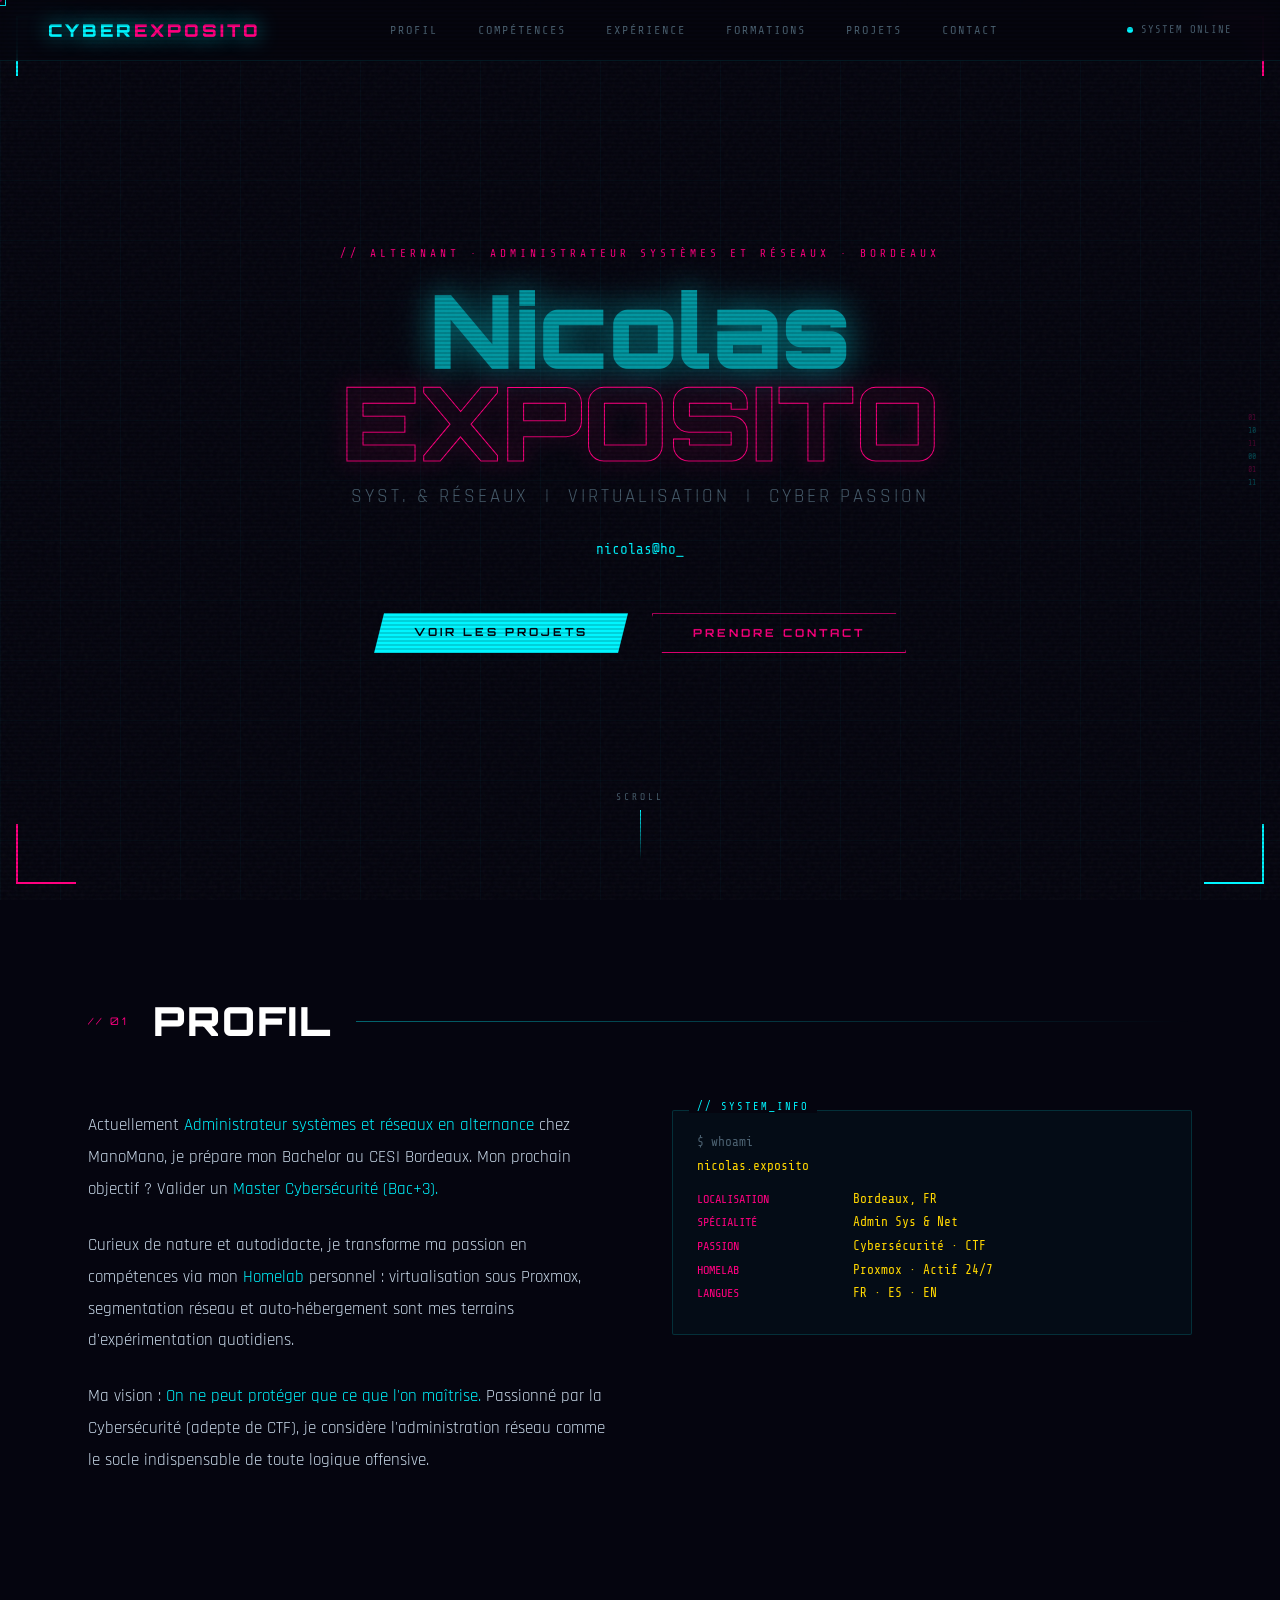
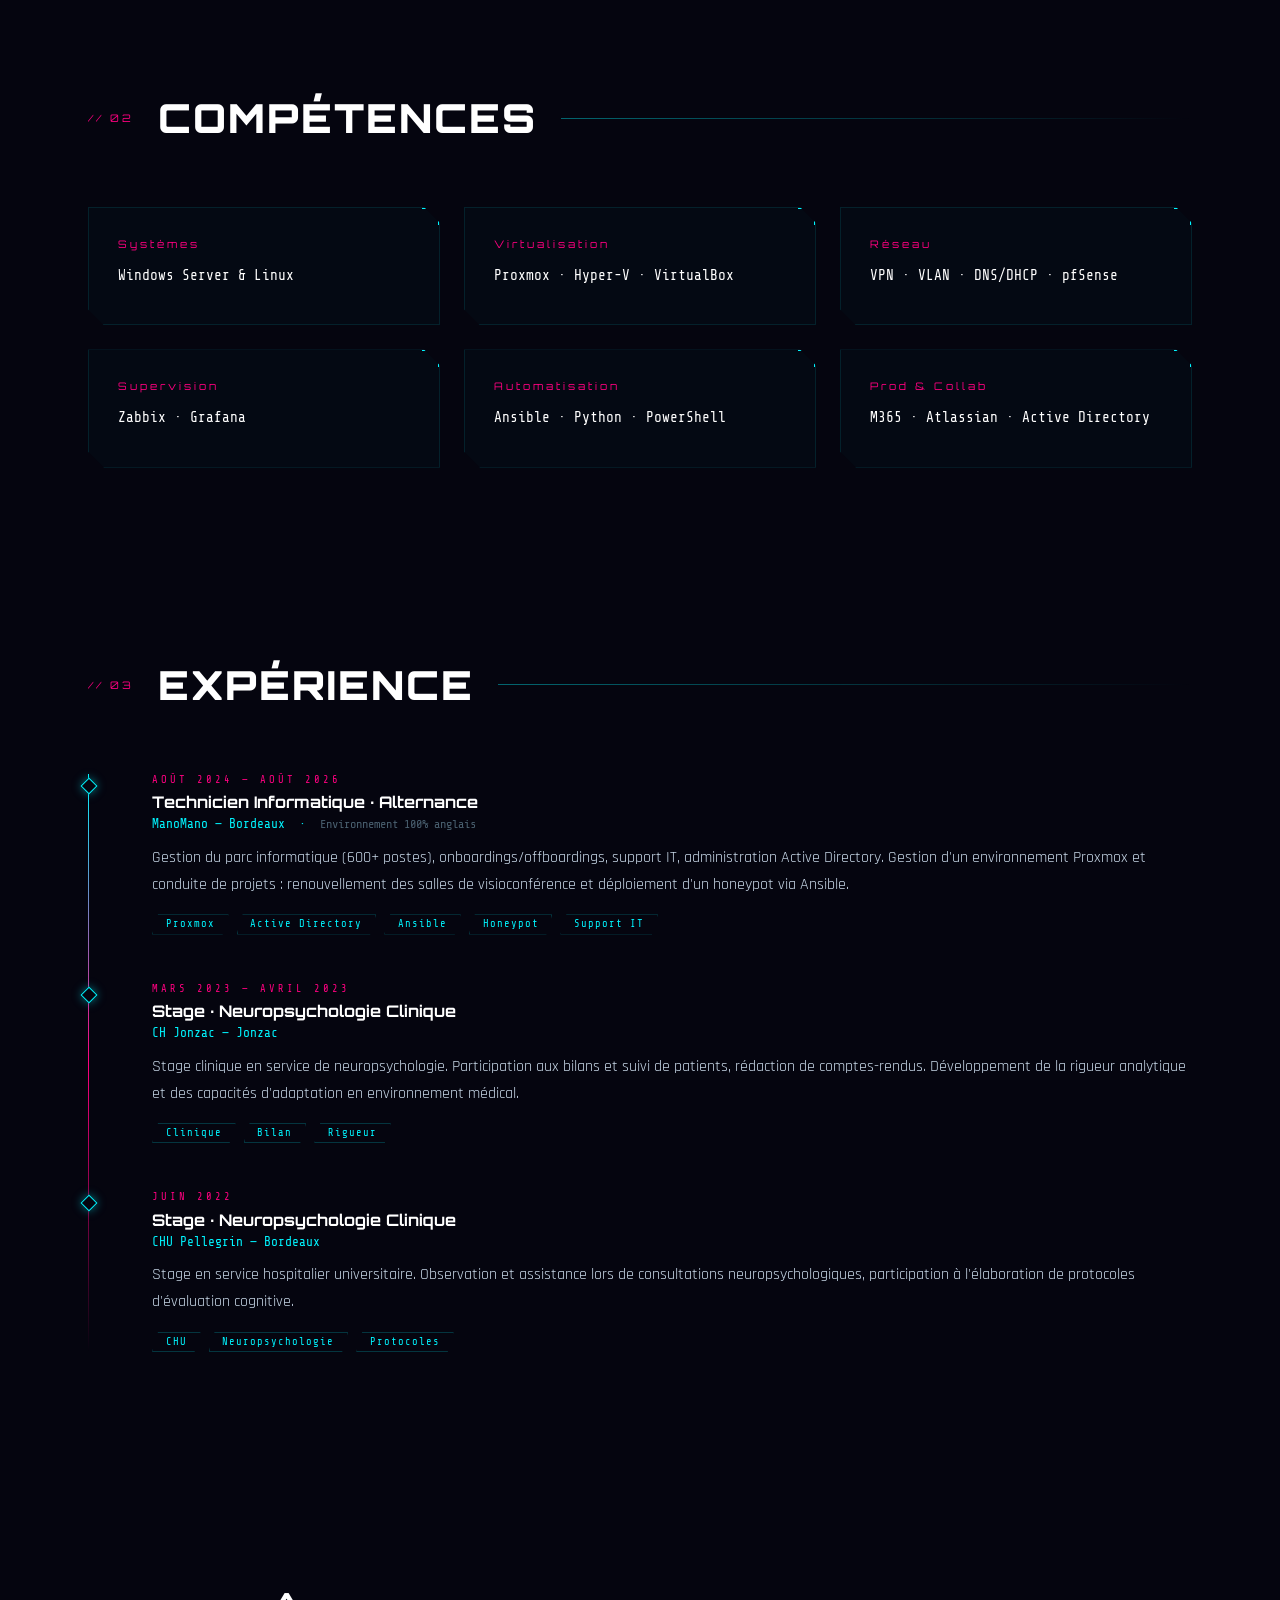
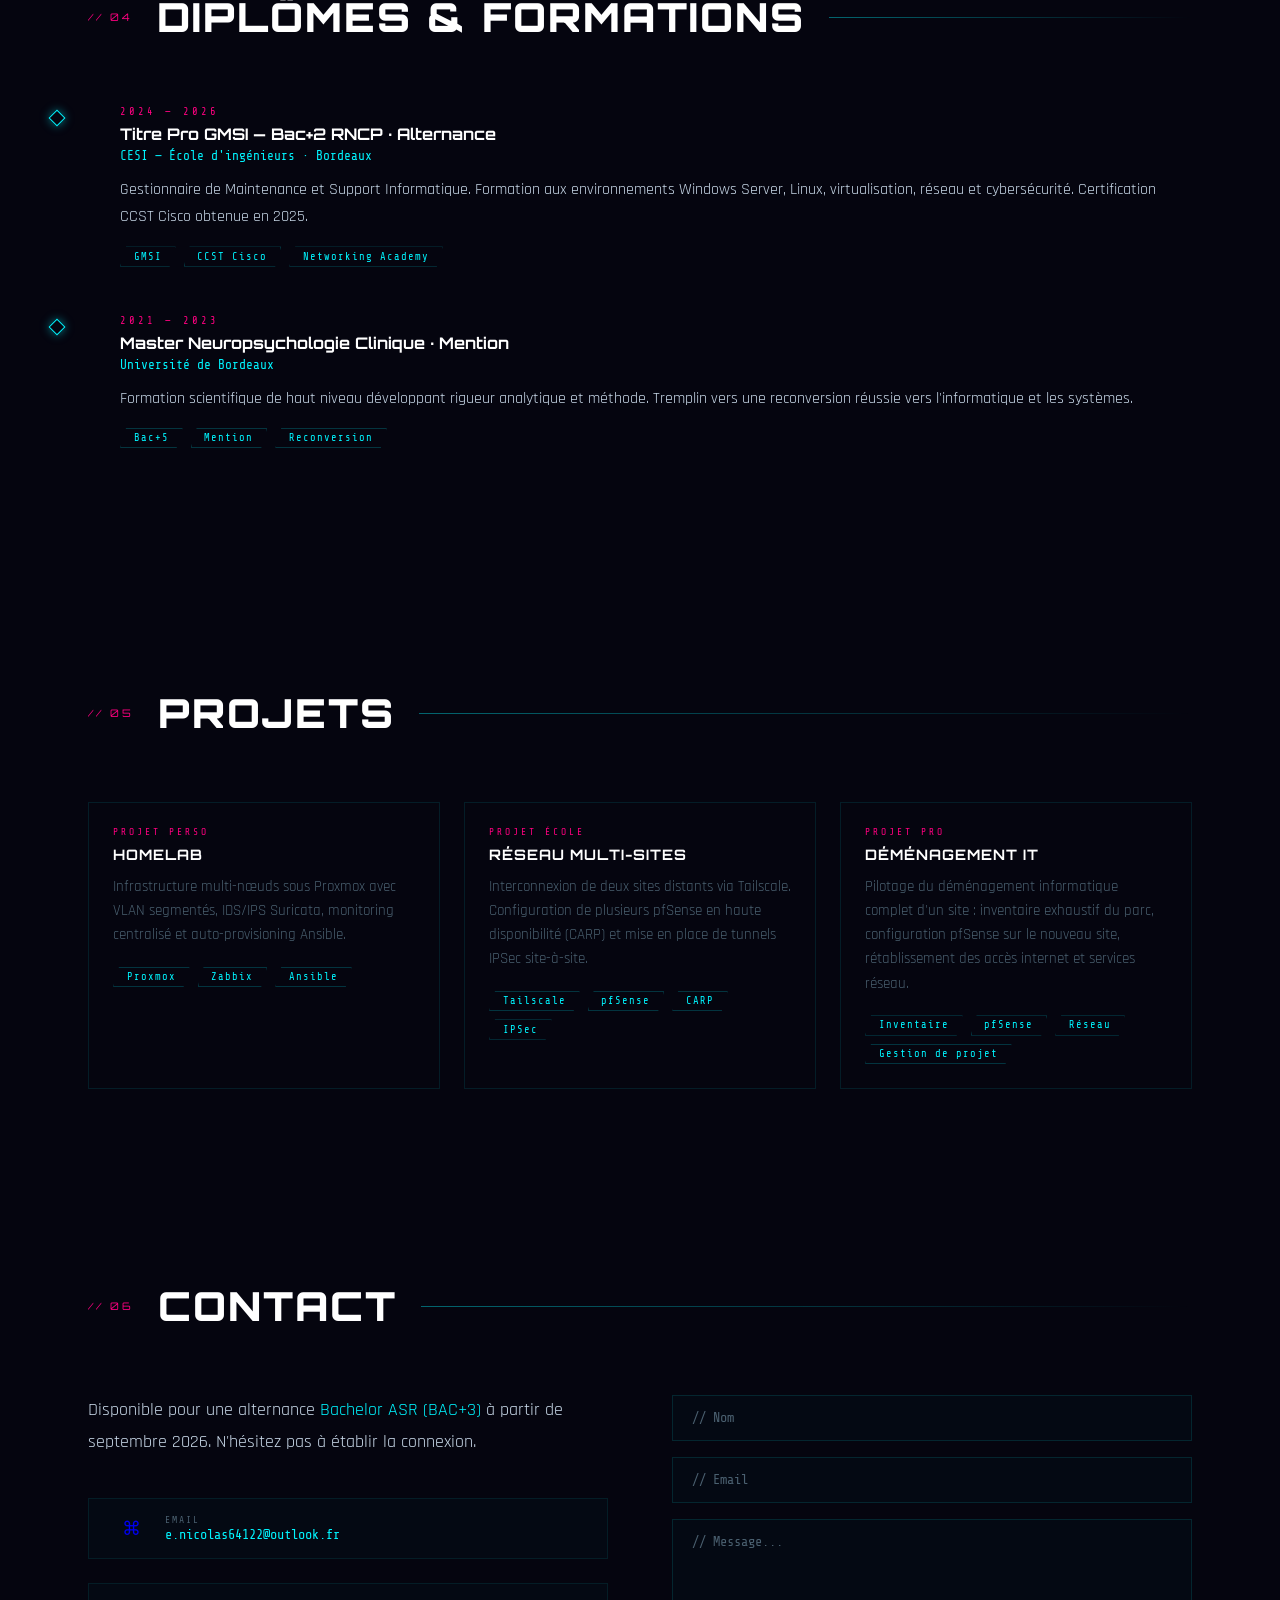
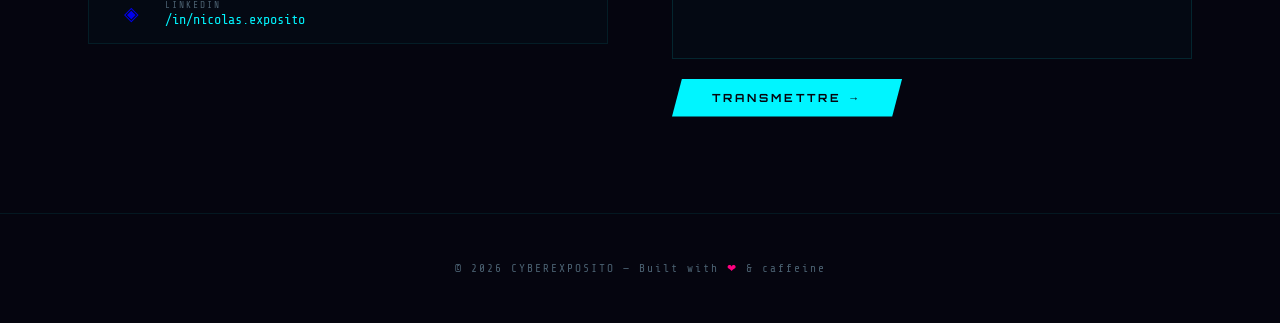
<file: index.html>
<!DOCTYPE html>
<html lang="fr">
<head>
<meta charset="UTF-8"/>
<meta name="viewport" content="width=device-width, initial-scale=1.0"/>
<title>Portfolio - Nicolas Exposito</title>
<link rel="icon" href="data:image/svg+xml,<svg xmlns='http://www.w3.org/2000/svg' viewBox='0 0 100 100'><rect width='100' height='100' rx='12' fill='%2305050f'/><text y='55' x='50' text-anchor='middle' font-size='52' font-family='monospace' fill='%2300f5ff'>NE</text><line x1='10' y1='70' x2='90' y2='70' stroke='%23ff0080' stroke-width='6'/></svg>">
<link href="https://fonts.googleapis.com/css2?family=Orbitron:wght@400;700;900&family=Share+Tech+Mono&family=Rajdhani:wght@300;400;600&display=swap" rel="stylesheet"/>
<link rel="stylesheet" href="style.css"/>
</head>
<body>

<!-- NOISE -->
<div class="noise"></div>

<!-- CURSOR -->
<div class="cursor" id="cursor"></div>
<div class="cursor-trail" id="cursor-trail"></div>

<!-- CORNER DECO -->
<div class="corner corner-tl"></div>
<div class="corner corner-tr"></div>
<div class="corner corner-bl"></div>
<div class="corner corner-br"></div>

<!-- DATA STREAM -->
<div class="data-stream">
  <div class="data-bit">01</div>
  <div class="data-bit">10</div>
  <div class="data-bit">11</div>
  <div class="data-bit">00</div>
  <div class="data-bit">01</div>
  <div class="data-bit">11</div>
</div>

<!-- NAV -->
<nav>
  <div class="nav-logo">CYBER<span>EXPOSITO</span></div>
  <div class="nav-links">
    <a href="#about">Profil</a>
    <a href="#skills">Compétences</a>
    <a href="#experience">Expérience</a>
    <a href="#formations">Formations</a>
    <a href="#projects">Projets</a>
    <a href="#contact">Contact</a>
  </div>
  <div class="nav-status">
    <div class="status-dot"></div>
    SYSTEM ONLINE
  </div>
</nav>

<!-- HERO -->
<section id="hero">
  <div class="hero-content">
    <p class="hero-tag">// Alternant · Administrateur systèmes et réseaux · Bordeaux</p>
    <h1 class="hero-name">
      <span class="line1">Nicolas</span>
      <span class="line2">EXPOSITO</span>
    </h1>
    <p class="hero-subtitle">Syst. &amp; Réseaux &nbsp;|&nbsp; Virtualisation &nbsp;|&nbsp; Cyber Passion</p>
    <div class="typing-container" id="typing"></div>
    <div class="hero-cta">
      <a href="#projects" class="btn btn-primary">Voir les projets</a>
      <a href="#contact" class="btn btn-outline">Prendre contact</a>
    </div>
  </div>
  <div class="hero-scroll">
    SCROLL
    <div class="scroll-line"></div>
  </div>
</section>

<!-- ABOUT -->
<section id="about">
  <div class="section-header reveal">
    <span class="section-num">// 01</span>
    <h2 class="section-title">Profil</h2>
    <div class="section-line"></div>
  </div>
  <div class="about-grid">
    <div class="about-text reveal">
      <p>Actuellement <span>Administrateur systèmes et réseaux en alternance</span> chez ManoMano, je prépare mon Bachelor au CESI Bordeaux. Mon prochain objectif ? Valider un <span>Master Cybersécurité (Bac+3).</span> </p>
      <p>Curieux de nature et autodidacte, je transforme ma passion en compétences via mon <span>Homelab</span> personnel : virtualisation sous Proxmox, segmentation réseau et auto-hébergement sont mes terrains d'expérimentation quotidiens.</p>
      <p>Ma vision : <span>On ne peut protéger que ce que l'on maîtrise.</span> Passionné par la Cybersécurité (adepte de CTF), je considère l'administration réseau comme le socle indispensable de toute logique offensive.</p>
      
    </div>
    <div class="terminal-box reveal">
      <div class="terminal-line">
        <span class="terminal-comment">$ whoami</span>
      </div>
      <div class="terminal-line" style="margin-bottom:1.2rem;">
        <span class="terminal-val">nicolas.exposito</span>
      </div>
      <div class="terminal-line">
        <span class="terminal-key">LOCALISATION</span>
        <span class="terminal-val">Bordeaux, FR</span>
      </div>
      <div class="terminal-line">
        <span class="terminal-key">SPÉCIALITÉ</span>
        <span class="terminal-val">Admin Sys &amp; Net</span>
      </div>
      <div class="terminal-line">
        <span class="terminal-key">PASSION</span>
        <span class="terminal-val">Cybersécurité · CTF</span>
      </div>
      <div class="terminal-line">
        <span class="terminal-key">HOMELAB</span>
        <span class="terminal-val">Proxmox · Actif 24/7</span>
      </div>
      <div class="terminal-line">
        <span class="terminal-key">LANGUES</span>
        <span class="terminal-val">FR · ES · EN</span>
      </div>
    </div>
  </div>
</section>

<!-- SKILLS -->
<section id="skills" style="max-width:1200px;margin:0 auto;padding:6rem 3rem;">
  <div class="section-header reveal">
    <span class="section-num">// 02</span>
    <h2 class="section-title">Compétences</h2>
    <div class="section-line"></div>
  </div>
  <div class="skills-grid">
    <div class="skill-card reveal">
      <div class="skill-category">Systèmes</div>
      <div class="skill-name">Windows Server &amp; Linux</div>
    </div>
    <div class="skill-card reveal">
      <div class="skill-category">Virtualisation</div>
      <div class="skill-name">Proxmox · Hyper-V · VirtualBox</div>
    </div>
    <div class="skill-card reveal">
      <div class="skill-category">Réseau</div>
      <div class="skill-name">VPN · VLAN · DNS/DHCP · pfSense</div>
    </div>
    <div class="skill-card reveal">
      <div class="skill-category">Supervision</div>
      <div class="skill-name">Zabbix · Grafana</div>
    </div>
    <div class="skill-card reveal">
      <div class="skill-category">Automatisation</div>
      <div class="skill-name">Ansible · Python · PowerShell</div>
    </div>
    <div class="skill-card reveal">
      <div class="skill-category">Prod &amp; Collab</div>
      <div class="skill-name">M365 · Atlassian · Active Directory</div>
    </div>
  </div>
</section>

<!-- EXPERIENCE -->
<section id="experience">
  <div class="section-header reveal">
    <span class="section-num">// 03</span>
    <h2 class="section-title">Expérience</h2>
    <div class="section-line"></div>
  </div>
  <div class="timeline">
    <div class="timeline-item reveal">
      <div class="exp-date">AOÛT 2024 — AOÛT 2026</div>
      <div class="exp-title">Technicien Informatique · Alternance</div>
      <div class="exp-company">ManoMano — Bordeaux &nbsp;·&nbsp; <span style="color:var(--dim);font-size:0.75rem;">Environnement 100% anglais</span></div>
      <div class="exp-desc">Gestion du parc informatique (600+ postes), onboardings/offboardings, support IT, administration Active Directory. Gestion d'un environnement Proxmox et conduite de projets : renouvellement des salles de visioconférence et déploiement d'un honeypot via Ansible.</div>
      <div class="exp-tags">
        <span class="tag">Proxmox</span>
        <span class="tag">Active Directory</span>
        <span class="tag">Ansible</span>
        <span class="tag">Honeypot</span>
        <span class="tag">Support IT</span>
      </div>
    </div>
    <div class="timeline-item reveal">
      <div class="exp-date">MARS 2023 — AVRIL 2023</div>
      <div class="exp-title">Stage · Neuropsychologie Clinique</div>
      <div class="exp-company">CH Jonzac — Jonzac</div>
      <div class="exp-desc">Stage clinique en service de neuropsychologie. Participation aux bilans et suivi de patients, rédaction de comptes-rendus. Développement de la rigueur analytique et des capacités d'adaptation en environnement médical.</div>
      <div class="exp-tags">
        <span class="tag">Clinique</span>
        <span class="tag">Bilan</span>
        <span class="tag">Rigueur</span>
      </div>
    </div>
    <div class="timeline-item reveal">
      <div class="exp-date">JUIN 2022</div>
      <div class="exp-title">Stage · Neuropsychologie Clinique</div>
      <div class="exp-company">CHU Pellegrin — Bordeaux</div>
      <div class="exp-desc">Stage en service hospitalier universitaire. Observation et assistance lors de consultations neuropsychologiques, participation à l'élaboration de protocoles d'évaluation cognitive.</div>
      <div class="exp-tags">
        <span class="tag">CHU</span>
        <span class="tag">Neuropsychologie</span>
        <span class="tag">Protocoles</span>
      </div>
    </div>
  </div>
</section>

<!-- FORMATIONS -->
<section id="formations">
  <div class="section-header reveal">
    <span class="section-num">// 04</span>
    <h2 class="section-title">Diplômes &amp; Formations</h2>
    <div class="section-line"></div>
  </div>
  <div class="timeline">
    <div class="timeline-item reveal">
      <div class="exp-date">2024 — 2026</div>
      <div class="exp-title">Titre Pro GMSI — Bac+2 RNCP · Alternance</div>
      <div class="exp-company">CESI — École d'ingénieurs · Bordeaux</div>
      <div class="exp-desc">Gestionnaire de Maintenance et Support Informatique. Formation aux environnements Windows Server, Linux, virtualisation, réseau et cybersécurité. Certification CCST Cisco obtenue en 2025.</div>
      <div class="exp-tags">
        <span class="tag">GMSI</span>
        <span class="tag">CCST Cisco</span>
        <span class="tag">Networking Academy</span>
      </div>
    </div>
    <div class="timeline-item reveal">
      <div class="exp-date">2021 — 2023</div>
      <div class="exp-title">Master Neuropsychologie Clinique · Mention</div>
      <div class="exp-company">Université de Bordeaux</div>
      <div class="exp-desc">Formation scientifique de haut niveau développant rigueur analytique et méthode. Tremplin vers une reconversion réussie vers l'informatique et les systèmes.</div>
      <div class="exp-tags">
        <span class="tag">Bac+5</span>
        <span class="tag">Mention</span>
        <span class="tag">Reconversion</span>
      </div>
    </div>
  </div>
</section>

<!-- PROJECTS -->
<section id="projects" style="max-width:1200px;margin:0 auto;padding:6rem 3rem;">
  <div class="section-header reveal">
    <span class="section-num">// 05</span>
    <h2 class="section-title">Projets</h2>
    <div class="section-line"></div>
  </div>
  <div class="projects-grid">
    <div class="project-card reveal">
      <div class="project-body">
        <div class="project-type">Projet Perso</div>
        <div class="project-name">HOMELAB</div>
        <div class="project-desc">Infrastructure multi-nœuds sous Proxmox avec VLAN segmentés, IDS/IPS Suricata, monitoring centralisé et auto-provisioning Ansible.</div>
        <div class="exp-tags">
          <span class="tag">Proxmox</span>
          <span class="tag">Zabbix</span>
          <span class="tag">Ansible</span>
        </div>
      </div>
    </div>
    <div class="project-card reveal">
      <div class="project-body">
        <div class="project-type">Projet École</div>
        <div class="project-name">RÉSEAU MULTI-SITES</div>
        <div class="project-desc">Interconnexion de deux sites distants via Tailscale. Configuration de plusieurs pfSense en haute disponibilité (CARP) et mise en place de tunnels IPSec site-à-site.</div>
        <div class="exp-tags">
          <span class="tag">Tailscale</span>
          <span class="tag">pfSense</span>
          <span class="tag">CARP</span>
          <span class="tag">IPSec</span>
        </div>
      </div>
    </div>
    <div class="project-card reveal">
      <div class="project-body">
        <div class="project-type">Projet Pro</div>
        <div class="project-name">DÉMÉNAGEMENT IT</div>
        <div class="project-desc">Pilotage du déménagement informatique complet d'un site : inventaire exhaustif du parc, configuration pfSense sur le nouveau site, rétablissement des accès internet et services réseau.</div>
        <div class="exp-tags">
          <span class="tag">Inventaire</span>
          <span class="tag">pfSense</span>
          <span class="tag">Réseau</span>
          <span class="tag">Gestion de projet</span>
        </div>
      </div>
    </div>
  </div>
</section>

<!-- CONTACT -->
<section id="contact">
  <div class="section-header reveal">
    <span class="section-num">// 06</span>
    <h2 class="section-title">Contact</h2>
    <div class="section-line"></div>
  </div>
  <div class="contact-grid">
    <div class="contact-info reveal">
      <p style="font-family:'Rajdhani',sans-serif;font-size:1.1rem;color:var(--text);line-height:1.8;margin-bottom:1rem;">
        Disponible pour une alternance <span style="color:var(--cyan)">Bachelor ASR (BAC+3)</span> à partir de septembre 2026. N'hésitez pas à établir la connexion.
      </p>
      <a href="mailto:e.nicolas64122@outlook.fr" class="contact-item">
        <span class="contact-icon">⌘</span>
        <div>
          <div class="contact-label">Email</div>
          <div class="contact-val">e.nicolas64122@outlook.fr</div>
        </div>
      </a>
      <a href="https://www.linkedin.com/in/nicolas-exposito-6203b12b5/" class="contact-item" target="_blank">
        <span class="contact-icon">◈</span>
        <div>
          <div class="contact-label">LinkedIn</div>
          <div class="contact-val">/in/nicolas.exposito</div>
        </div>
      </a>
    </div>
    <div class="contact-form reveal">
      <div class="form-group">
        <input type="text" id="contact-name" placeholder="// Nom">
      </div>
      <div class="form-group">
        <input type="email" id="contact-email" placeholder="// Email">
      </div>
      <div class="form-group">
        <textarea id="contact-message" placeholder="// Message..."></textarea>
      </div>
      <button class="btn btn-primary" id="contact-send" style="align-self:flex-start;border:none;cursor:pointer;">
        Transmettre →
      </button>
    </div>
  </div>
</section>

<!-- FOOTER -->
<footer>
  <div class="footer-text">
    &copy; 2026 CYBEREXPOSITO — Built with <span>&#10084;</span> &amp; caffeine
  </div>
</footer>

<script src="main.js"></script>
</body>
</html>
</file>
<file: style.css>
:root {
  --cyan: #00f5ff;
  --magenta: #ff0080;
  --yellow: #ffd700;
  --dark: #05050f;
  --dark2: #0a0a1a;
  --dark3: #0f0f28;
  --grid: rgba(0,245,255,0.03);
  --text: #c8d8e8;
  --dim: #4a6070;
}

*{margin:0;padding:0;box-sizing:border-box;}

html{scroll-behavior:smooth;}

body{
  background:var(--dark);
  color:var(--text);
  font-family:'Share Tech Mono',monospace;
  overflow-x:hidden;
  cursor:crosshair;
}

/* SCANLINES */
body::before{
  content:'';
  position:fixed;inset:0;
  background:repeating-linear-gradient(0deg,transparent,transparent 2px,rgba(0,0,0,0.15) 2px,rgba(0,0,0,0.15) 4px);
  pointer-events:none;
  z-index:9999;
}

/* GRID BACKGROUND */
body::after{
  content:'';
  position:fixed;inset:0;
  background-image:
    linear-gradient(var(--grid) 1px,transparent 1px),
    linear-gradient(90deg,var(--grid) 1px,transparent 1px);
  background-size:60px 60px;
  pointer-events:none;
  z-index:0;
}

/* NOISE TEXTURE */
.noise{
  position:fixed;inset:0;
  opacity:0.04;
  background-image:url("data:image/svg+xml,%3Csvg viewBox='0 0 256 256' xmlns='http://www.w3.org/2000/svg'%3E%3Cfilter id='n'%3E%3CfeTurbulence type='fractalNoise' baseFrequency='0.9' numOctaves='4'/%3E%3C/filter%3E%3Crect width='100%25' height='100%25' filter='url(%23n)'/%3E%3C/svg%3E");
  pointer-events:none;
  z-index:1;
}

/* CORNER DECORATIONS */
.corner{position:fixed;width:60px;height:60px;z-index:100;}
.corner-tl{top:16px;left:16px;border-top:2px solid var(--cyan);border-left:2px solid var(--cyan);}
.corner-tr{top:16px;right:16px;border-top:2px solid var(--magenta);border-right:2px solid var(--magenta);}
.corner-bl{bottom:16px;left:16px;border-bottom:2px solid var(--magenta);border-left:2px solid var(--magenta);}
.corner-br{bottom:16px;right:16px;border-bottom:2px solid var(--cyan);border-right:2px solid var(--cyan);}

/* NAV */
nav{
  position:fixed;top:0;left:0;right:0;
  z-index:1000;
  display:flex;align-items:center;justify-content:space-between;
  padding:1.2rem 3rem;
  background:rgba(5,5,15,0.85);
  backdrop-filter:blur(12px);
  border-bottom:1px solid rgba(0,245,255,0.1);
}

.nav-logo{
  font-family:'Orbitron',sans-serif;
  font-size:1.1rem;font-weight:900;
  color:var(--cyan);
  text-shadow:0 0 20px rgba(0,245,255,0.8);
  letter-spacing:3px;
}

.nav-logo span{color:var(--magenta);}

.nav-links{display:flex;gap:2.5rem;}

.nav-links a{
  color:var(--dim);
  text-decoration:none;
  font-size:0.75rem;
  letter-spacing:2px;
  text-transform:uppercase;
  transition:all 0.3s;
  position:relative;
}

.nav-links a::after{
  content:'';
  position:absolute;bottom:-4px;left:0;right:0;height:1px;
  background:var(--cyan);
  transform:scaleX(0);
  transition:transform 0.3s;
}

.nav-links a:hover{color:var(--cyan);text-shadow:0 0 10px var(--cyan);}
.nav-links a:hover::after{transform:scaleX(1);}

.nav-status{
  display:flex;align-items:center;gap:8px;
  font-size:0.65rem;color:var(--dim);letter-spacing:1px;
}

.status-dot{
  width:6px;height:6px;border-radius:50%;
  background:var(--cyan);
  animation:pulse-dot 1.5s ease-in-out infinite;
}

@keyframes pulse-dot{
  0%,100%{box-shadow:0 0 4px var(--cyan);}
  50%{box-shadow:0 0 12px var(--cyan),0 0 24px rgba(0,245,255,0.5);}
}

/* HERO */
#hero{
  min-height:100vh;
  display:flex;align-items:center;justify-content:center;
  position:relative;
  padding:6rem 3rem;
  z-index:2;
}

.hero-content{text-align:center;max-width:900px;}

.hero-tag{
  font-size:0.7rem;letter-spacing:4px;
  color:var(--magenta);
  text-transform:uppercase;
  margin-bottom:1.5rem;
  opacity:0;
  animation:fade-up 0.6s 0.3s forwards;
}

.hero-name{
  font-family:'Orbitron',sans-serif;
  font-size:clamp(2.5rem,8vw,7rem);
  font-weight:900;
  line-height:0.9;
  margin-bottom:1rem;
  opacity:0;
  animation:fade-up 0.6s 0.5s forwards;
}

.hero-name .line1{
  display:block;
  color:var(--cyan);
  text-shadow:0 0 30px rgba(0,245,255,0.7),0 0 60px rgba(0,245,255,0.3);
  animation:glitch 8s infinite 2s;
}

.hero-name .line2{
  display:block;
  -webkit-text-stroke:1px var(--magenta);
  color:transparent;
  text-shadow:none;
  filter:drop-shadow(0 0 10px var(--magenta));
}

@keyframes glitch{
  0%,94%,100%{clip-path:none;transform:none;}
  95%{clip-path:inset(20% 0 60% 0);transform:translate(-4px,0);}
  96%{clip-path:inset(60% 0 10% 0);transform:translate(4px,0);}
  97%{clip-path:inset(40% 0 30% 0);transform:translate(-2px,0);}
  98%{clip-path:none;transform:none;}
}

.hero-subtitle{
  font-family:'Rajdhani',sans-serif;
  font-size:1.2rem;
  color:var(--dim);
  letter-spacing:3px;
  text-transform:uppercase;
  margin-bottom:2rem;
  opacity:0;
  animation:fade-up 0.6s 0.7s forwards;
}

.typing-container{
  font-size:0.9rem;
  color:var(--cyan);
  min-height:1.5rem;
  margin-bottom:3rem;
  opacity:0;
  animation:fade-up 0.6s 0.9s forwards;
}

.typing-container::after{
  content:'_';
  animation:blink 0.8s infinite;
}

@keyframes blink{0%,100%{opacity:1;}50%{opacity:0;}}

.hero-cta{
  display:flex;gap:1.5rem;justify-content:center;flex-wrap:wrap;
  opacity:0;
  animation:fade-up 0.6s 1.1s forwards;
}

.btn{
  padding:0.75rem 2.5rem;
  font-family:'Orbitron',sans-serif;
  font-size:0.7rem;
  font-weight:700;
  letter-spacing:3px;
  text-transform:uppercase;
  text-decoration:none;
  cursor:pointer;
  border:none;
  transition:all 0.3s;
  position:relative;
  overflow:hidden;
}

.btn::before{
  content:'';
  position:absolute;inset:0;
  background:linear-gradient(90deg,transparent,rgba(255,255,255,0.1),transparent);
  transform:translateX(-100%);
  transition:transform 0.4s;
}

.btn:hover::before{transform:translateX(100%);}

.btn-primary{
  background:var(--cyan);
  color:var(--dark);
  clip-path:polygon(10px 0,100% 0,calc(100% - 10px) 100%,0 100%);
}

.btn-primary:hover{
  background:#00ccdd;
  box-shadow:0 0 30px rgba(0,245,255,0.6);
  transform:translateY(-2px);
}

.btn-outline{
  background:transparent;
  color:var(--magenta);
  border:1px solid var(--magenta);
  clip-path:polygon(0 0,calc(100% - 10px) 0,100% 100%,10px 100%);
}

.btn-outline:hover{
  background:rgba(255,0,128,0.1);
  box-shadow:0 0 30px rgba(255,0,128,0.4);
  transform:translateY(-2px);
}

.hero-scroll{
  position:absolute;bottom:2.5rem;left:50%;transform:translateX(-50%);
  display:flex;flex-direction:column;align-items:center;gap:8px;
  font-size:0.6rem;letter-spacing:3px;color:var(--dim);
}

.scroll-line{
  width:1px;height:50px;
  background:linear-gradient(to bottom,var(--cyan),transparent);
  animation:scroll-line 2s ease-in-out infinite;
}

@keyframes scroll-line{
  0%{transform:scaleY(0);transform-origin:top;}
  50%{transform:scaleY(1);transform-origin:top;}
  51%{transform:scaleY(1);transform-origin:bottom;}
  100%{transform:scaleY(0);transform-origin:bottom;}
}

@keyframes fade-up{
  from{opacity:0;transform:translateY(30px);}
  to{opacity:1;transform:translateY(0);}
}

/* SECTIONS */
section{
  position:relative;z-index:2;
  padding:6rem 3rem;
  max-width:1200px;margin:0 auto;
}

.section-header{
  display:flex;align-items:center;gap:1.5rem;
  margin-bottom:4rem;
}

.section-num{
  font-family:'Orbitron',sans-serif;
  font-size:0.65rem;
  color:var(--magenta);
  letter-spacing:3px;
}

.section-title{
  font-family:'Orbitron',sans-serif;
  font-size:clamp(1.5rem,4vw,2.5rem);
  font-weight:900;
  color:#fff;
  text-transform:uppercase;
  letter-spacing:2px;
}

.section-line{
  flex:1;height:1px;
  background:linear-gradient(to right,rgba(0,245,255,0.4),transparent);
}

/* ABOUT */
#about .about-grid{
  display:grid;
  grid-template-columns:1fr 1fr;
  gap:4rem;
  align-items:start;
}

.about-text p{
  font-family:'Rajdhani',sans-serif;
  font-size:1.05rem;
  color:var(--text);
  line-height:1.9;
  margin-bottom:1.5rem;
}

.about-text p span{color:var(--cyan);}

.terminal-box{
  background:rgba(0,245,255,0.03);
  border:1px solid rgba(0,245,255,0.15);
  border-radius:2px;
  padding:1.5rem;
  position:relative;
}

.terminal-box::before{
  content:'// SYSTEM_INFO';
  position:absolute;top:-0.6rem;left:1rem;
  background:var(--dark);
  padding:0 0.5rem;
  font-size:0.65rem;
  color:var(--cyan);
  letter-spacing:2px;
}

.terminal-line{
  display:flex;gap:1rem;
  margin-bottom:0.6rem;
  font-size:0.8rem;
  align-items:baseline;
}

.terminal-key{
  color:var(--magenta);
  min-width:140px;
  font-size:0.75rem;
}

.terminal-val{color:var(--yellow);}

.terminal-comment{color:var(--dim);}

/* SKILLS */
#skills .skills-grid{
  display:grid;
  grid-template-columns:repeat(auto-fit,minmax(280px,1fr));
  gap:1.5rem;
}

.skill-card{
  background:rgba(0,245,255,0.02);
  border:1px solid rgba(0,245,255,0.1);
  padding:1.8rem;
  position:relative;
  transition:all 0.3s;
  clip-path:polygon(0 0,calc(100% - 16px) 0,100% 16px,100% 100%,16px 100%,0 calc(100% - 16px));
}

.skill-card:hover{
  background:rgba(0,245,255,0.05);
  border-color:rgba(0,245,255,0.3);
  transform:translateY(-4px);
}

.skill-card::after{
  content:'';
  position:absolute;top:0;right:0;
  width:16px;height:16px;
  border-top:1px solid var(--cyan);
  border-right:1px solid var(--cyan);
}

.skill-category{
  font-family:'Orbitron',sans-serif;
  font-size:0.65rem;
  color:var(--magenta);
  letter-spacing:3px;
  margin-bottom:1rem;
}

.skill-name{
  font-size:0.9rem;
  color:#fff;
  margin-bottom:0.8rem;
}

.skill-bar{
  height:2px;
  background:rgba(255,255,255,0.05);
  position:relative;
  margin-bottom:0.3rem;
}

.skill-fill{
  height:100%;
  background:linear-gradient(90deg,var(--cyan),var(--magenta));
  position:relative;
  animation:fill-bar 1.5s cubic-bezier(0.4,0,0.2,1) forwards;
  transform-origin:left;
}

@keyframes fill-bar{from{transform:scaleX(0);}to{transform:scaleX(1);}}

.skill-pct{
  font-size:0.65rem;
  color:var(--dim);
  text-align:right;
}

/* EXPERIENCE */
#experience .timeline{
  position:relative;
  padding-left:2rem;
}

#experience .timeline::before{
  content:'';
  position:absolute;left:0;top:0;bottom:0;
  width:1px;
  background:linear-gradient(to bottom,var(--cyan),var(--magenta),transparent);
}

.timeline-item{
  position:relative;
  margin-bottom:3rem;
  padding-left:2rem;
}

.timeline-item::before{
  content:'';
  position:absolute;left:calc(-2rem - 5px);top:6px;
  width:10px;height:10px;
  border:1px solid var(--cyan);
  background:var(--dark);
  transform:rotate(45deg);
  box-shadow:0 0 10px rgba(0,245,255,0.5);
}

.exp-date{
  font-size:0.65rem;
  color:var(--magenta);
  letter-spacing:3px;
  margin-bottom:0.4rem;
}

.exp-title{
  font-family:'Orbitron',sans-serif;
  font-size:1rem;
  font-weight:700;
  color:#fff;
  margin-bottom:0.3rem;
}

.exp-company{
  font-size:0.8rem;
  color:var(--cyan);
  margin-bottom:0.8rem;
}

.exp-desc{
  font-family:'Rajdhani',sans-serif;
  font-size:1rem;
  color:var(--text);
  line-height:1.7;
}

.exp-tags{
  display:flex;flex-wrap:wrap;gap:0.5rem;
  margin-top:1rem;
}

.tag{
  padding:0.2rem 0.8rem;
  border:1px solid rgba(0,245,255,0.2);
  font-size:0.65rem;
  color:var(--cyan);
  letter-spacing:1px;
  clip-path:polygon(6px 0,100% 0,calc(100% - 6px) 100%,0 100%);
}

/* PROJECTS */
#projects .projects-grid{
  display:grid;
  grid-template-columns:repeat(auto-fit,minmax(320px,1fr));
  gap:1.5rem;
}

.project-card{
  background:rgba(5,5,15,0.8);
  border:1px solid rgba(0,245,255,0.1);
  overflow:hidden;
  transition:all 0.3s;
  position:relative;
}

.project-card:hover{
  border-color:rgba(0,245,255,0.4);
  transform:translateY(-6px);
  box-shadow:0 20px 60px rgba(0,245,255,0.1),0 0 0 1px rgba(0,245,255,0.15);
}

.project-img{
  width:100%;height:160px;
  object-fit:cover;
  filter:saturate(0.3) brightness(0.6);
  transition:all 0.3s;
}

.project-card:hover .project-img{
  filter:saturate(0.6) brightness(0.8);
}

.project-img-placeholder{
  width:100%;height:160px;
  background:linear-gradient(135deg,rgba(0,245,255,0.05),rgba(255,0,128,0.05));
  display:flex;align-items:center;justify-content:center;
  font-family:'Orbitron',sans-serif;
  font-size:2rem;
  color:rgba(0,245,255,0.2);
  border-bottom:1px solid rgba(0,245,255,0.1);
}

.project-body{padding:1.5rem;}

.project-type{
  font-size:0.6rem;
  color:var(--magenta);
  letter-spacing:3px;
  text-transform:uppercase;
  margin-bottom:0.5rem;
}

.project-name{
  font-family:'Orbitron',sans-serif;
  font-size:0.9rem;
  font-weight:700;
  color:#fff;
  margin-bottom:0.7rem;
  letter-spacing:1px;
}

.project-desc{
  font-family:'Rajdhani',sans-serif;
  font-size:0.95rem;
  color:var(--dim);
  line-height:1.6;
  margin-bottom:1.2rem;
}

.project-links{display:flex;gap:1rem;}

.project-link{
  font-size:0.65rem;
  color:var(--cyan);
  text-decoration:none;
  letter-spacing:2px;
  text-transform:uppercase;
  transition:all 0.2s;
  display:flex;align-items:center;gap:4px;
}

.project-link:hover{
  color:#fff;
  text-shadow:0 0 8px var(--cyan);
}

/* CONTACT */
#contact .contact-grid{
  display:grid;
  grid-template-columns:1fr 1fr;
  gap:4rem;
  align-items:start;
}

.contact-info{display:flex;flex-direction:column;gap:1.5rem;}

.contact-item{
  display:flex;align-items:center;gap:1rem;
  padding:1rem 1.5rem;
  background:rgba(0,245,255,0.02);
  border:1px solid rgba(0,245,255,0.08);
  transition:all 0.3s;
  text-decoration:none;
}

.contact-item:hover{
  background:rgba(0,245,255,0.05);
  border-color:rgba(0,245,255,0.25);
  transform:translateX(6px);
}

.contact-icon{
  font-size:1.2rem;
  width:36px;text-align:center;
}

.contact-label{
  font-size:0.6rem;
  color:var(--dim);
  letter-spacing:2px;
  text-transform:uppercase;
  margin-bottom:2px;
}

.contact-val{
  font-size:0.85rem;
  color:var(--cyan);
}

.contact-form{display:flex;flex-direction:column;gap:1rem;}

.form-group{position:relative;}

.form-group input,
.form-group textarea{
  width:100%;
  background:rgba(0,245,255,0.02);
  border:1px solid rgba(0,245,255,0.12);
  color:#fff;
  padding:0.9rem 1.2rem;
  font-family:'Share Tech Mono',monospace;
  font-size:0.85rem;
  outline:none;
  transition:all 0.3s;
  resize:none;
}

.form-group input::placeholder,
.form-group textarea::placeholder{color:var(--dim);}

.form-group input:focus,
.form-group textarea:focus{
  border-color:var(--cyan);
  background:rgba(0,245,255,0.04);
  box-shadow:0 0 0 1px rgba(0,245,255,0.1);
}

.form-group textarea{height:140px;}

/* FOOTER */
footer{
  position:relative;z-index:2;
  text-align:center;
  padding:3rem;
  border-top:1px solid rgba(0,245,255,0.08);
}

.footer-text{
  font-size:0.7rem;
  color:var(--dim);
  letter-spacing:2px;
}

.footer-text span{color:var(--magenta);}

/* DECORATIVE ELEMENTS */
.hex-grid{
  position:absolute;
  right:-100px;top:50%;transform:translateY(-50%);
  width:300px;height:300px;
  opacity:0.04;
  pointer-events:none;
}

.data-stream{
  position:fixed;right:1.5rem;top:50%;transform:translateY(-50%);
  display:flex;flex-direction:column;gap:4px;
  z-index:100;
  opacity:0.3;
}

.data-bit{
  font-size:0.5rem;
  color:var(--cyan);
  animation:data-flow 3s linear infinite;
}

.data-bit:nth-child(odd){animation-delay:1.5s;color:var(--magenta);}

@keyframes data-flow{
  0%{opacity:0;transform:translateY(-10px);}
  20%{opacity:1;}
  80%{opacity:1;}
  100%{opacity:0;transform:translateY(10px);}
}

/* CURSOR */
.cursor{
  position:fixed;pointer-events:none;z-index:9998;
  width:12px;height:12px;
  border:1px solid var(--cyan);
  transform:translate(-50%,-50%);
  transition:all 0.1s;
  mix-blend-mode:screen;
}

.cursor-trail{
  position:fixed;pointer-events:none;z-index:9997;
  width:4px;height:4px;
  background:var(--magenta);
  border-radius:50%;
  transform:translate(-50%,-50%);
  transition:all 0.2s;
  opacity:0.6;
}

/* ANIMATIONS */
.reveal{opacity:0;transform:translateY(20px);transition:opacity 0.7s,transform 0.7s;}
.reveal.visible{opacity:1;transform:translateY(0);}

/* SCROLLBAR */
::-webkit-scrollbar{width:4px;}
::-webkit-scrollbar-track{background:var(--dark);}
::-webkit-scrollbar-thumb{background:var(--cyan);border-radius:2px;}

/* RESPONSIVE */
@media(max-width:768px){
  nav{padding:1rem 1.5rem;}
  .nav-links{display:none;}
  section{padding:4rem 1.5rem;}
  #about .about-grid,
  #contact .contact-grid{grid-template-columns:1fr;}
  .data-stream{display:none;}
}

/* SELECTION */
::selection{background:rgba(0,245,255,0.2);color:var(--cyan);}
</style>
</file>
